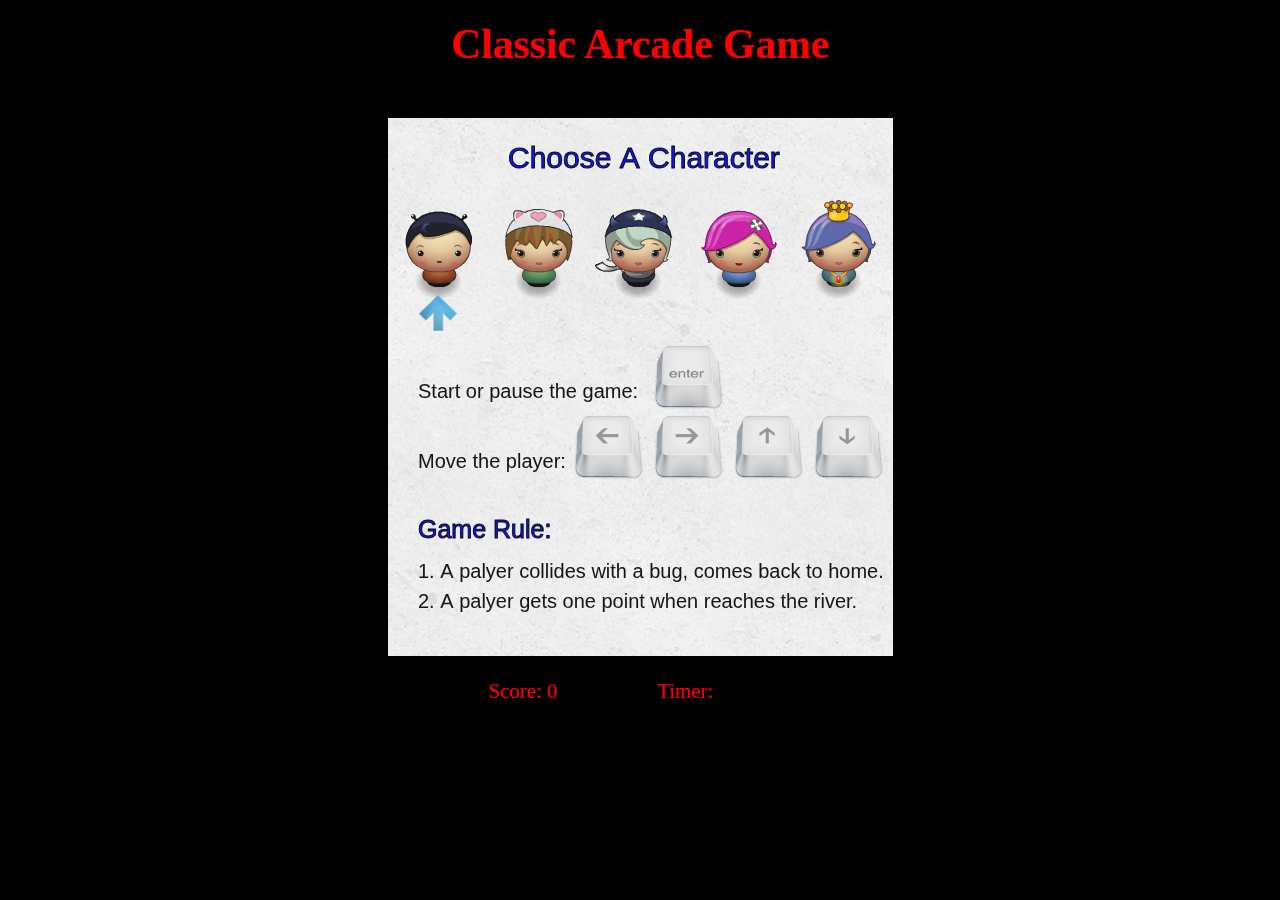
<file: index.html>
<!DOCTYPE html>
<html>
<head>
    <meta charset="UTF-8">
    <title>Effective JavaScript: Frogger</title>
    <link rel="stylesheet" href="css/style.css">
</head>
<body>
    <h1>Classic Arcade Game</h1>

    <script src="js/resources.js"></script>
    <script src="js/app.js"></script>
    <script src="js/engine.js"></script>

    <div id="timer-score">
        <div id="scoreBoard">
            <span>Score: </span><span id="score"></span>
        </div>
        <div id="timerBoard">
            <span>Timer: </span><span id="timer"></span>
        </div>
    </div>
</body>
</html>
</file>
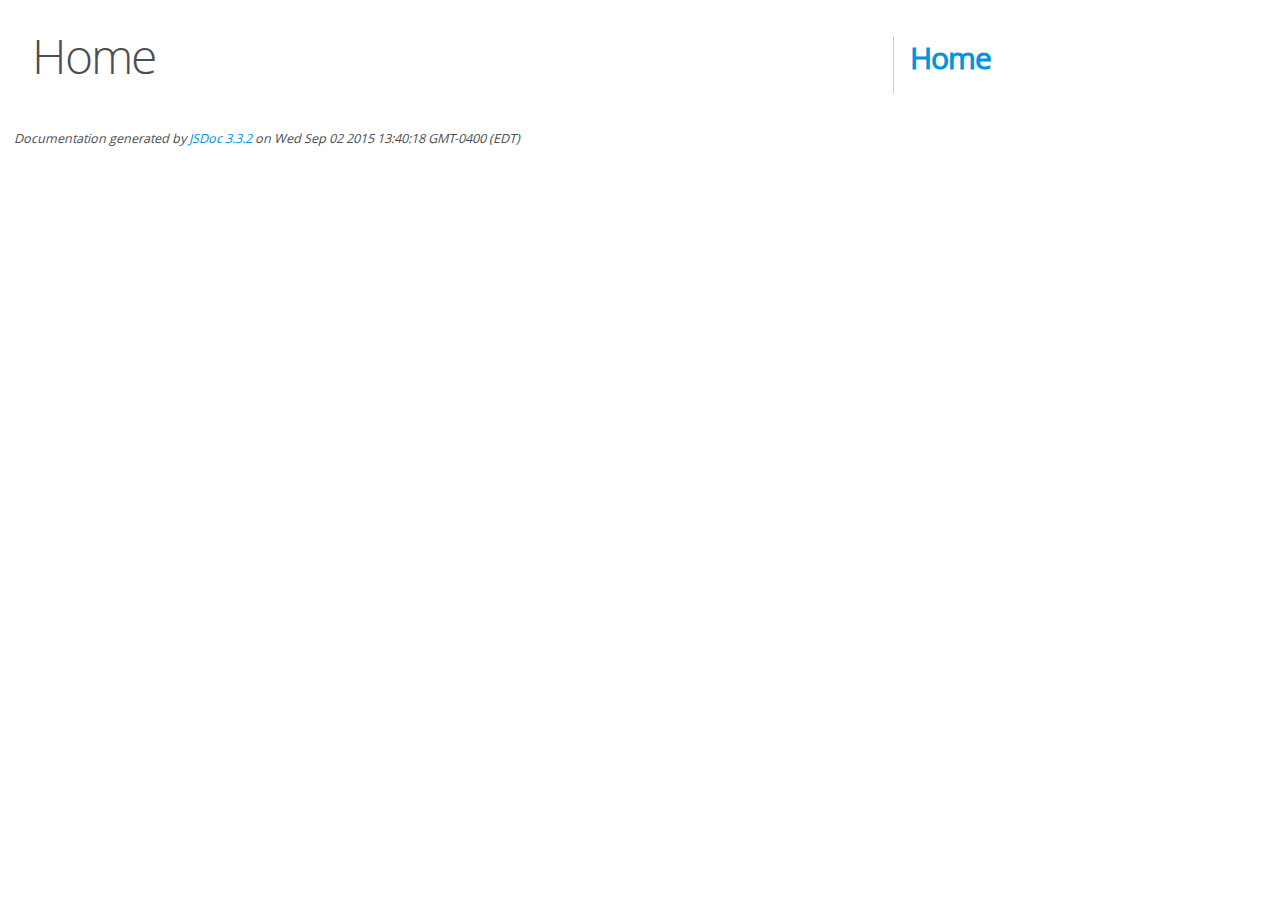
<file: JSDoc/index.html>
<!DOCTYPE html>
<html lang="en">
<head>
    <meta charset="utf-8">
    <title>JSDoc: Home</title>

    <script src="scripts/prettify/prettify.js"> </script>
    <script src="scripts/prettify/lang-css.js"> </script>
    <!--[if lt IE 9]>
      <script src="//html5shiv.googlecode.com/svn/trunk/html5.js"></script>
    <![endif]-->
    <link type="text/css" rel="stylesheet" href="styles/prettify-tomorrow.css">
    <link type="text/css" rel="stylesheet" href="styles/jsdoc-default.css">
</head>

<body>

<div id="main">

    <h1 class="page-title">Home</h1>

    



    


    <h3> </h3>










    









</div>

<nav>
    <h2><a href="index.html">Home</a></h2>
</nav>

<br class="clear">

<footer>
    Documentation generated by <a href="https://github.com/jsdoc3/jsdoc">JSDoc 3.3.2</a> on Wed Sep 02 2015 13:40:18 GMT-0400 (EDT)
</footer>

<script> prettyPrint(); </script>
<script src="scripts/linenumber.js"> </script>
</body>
</html>
</file>
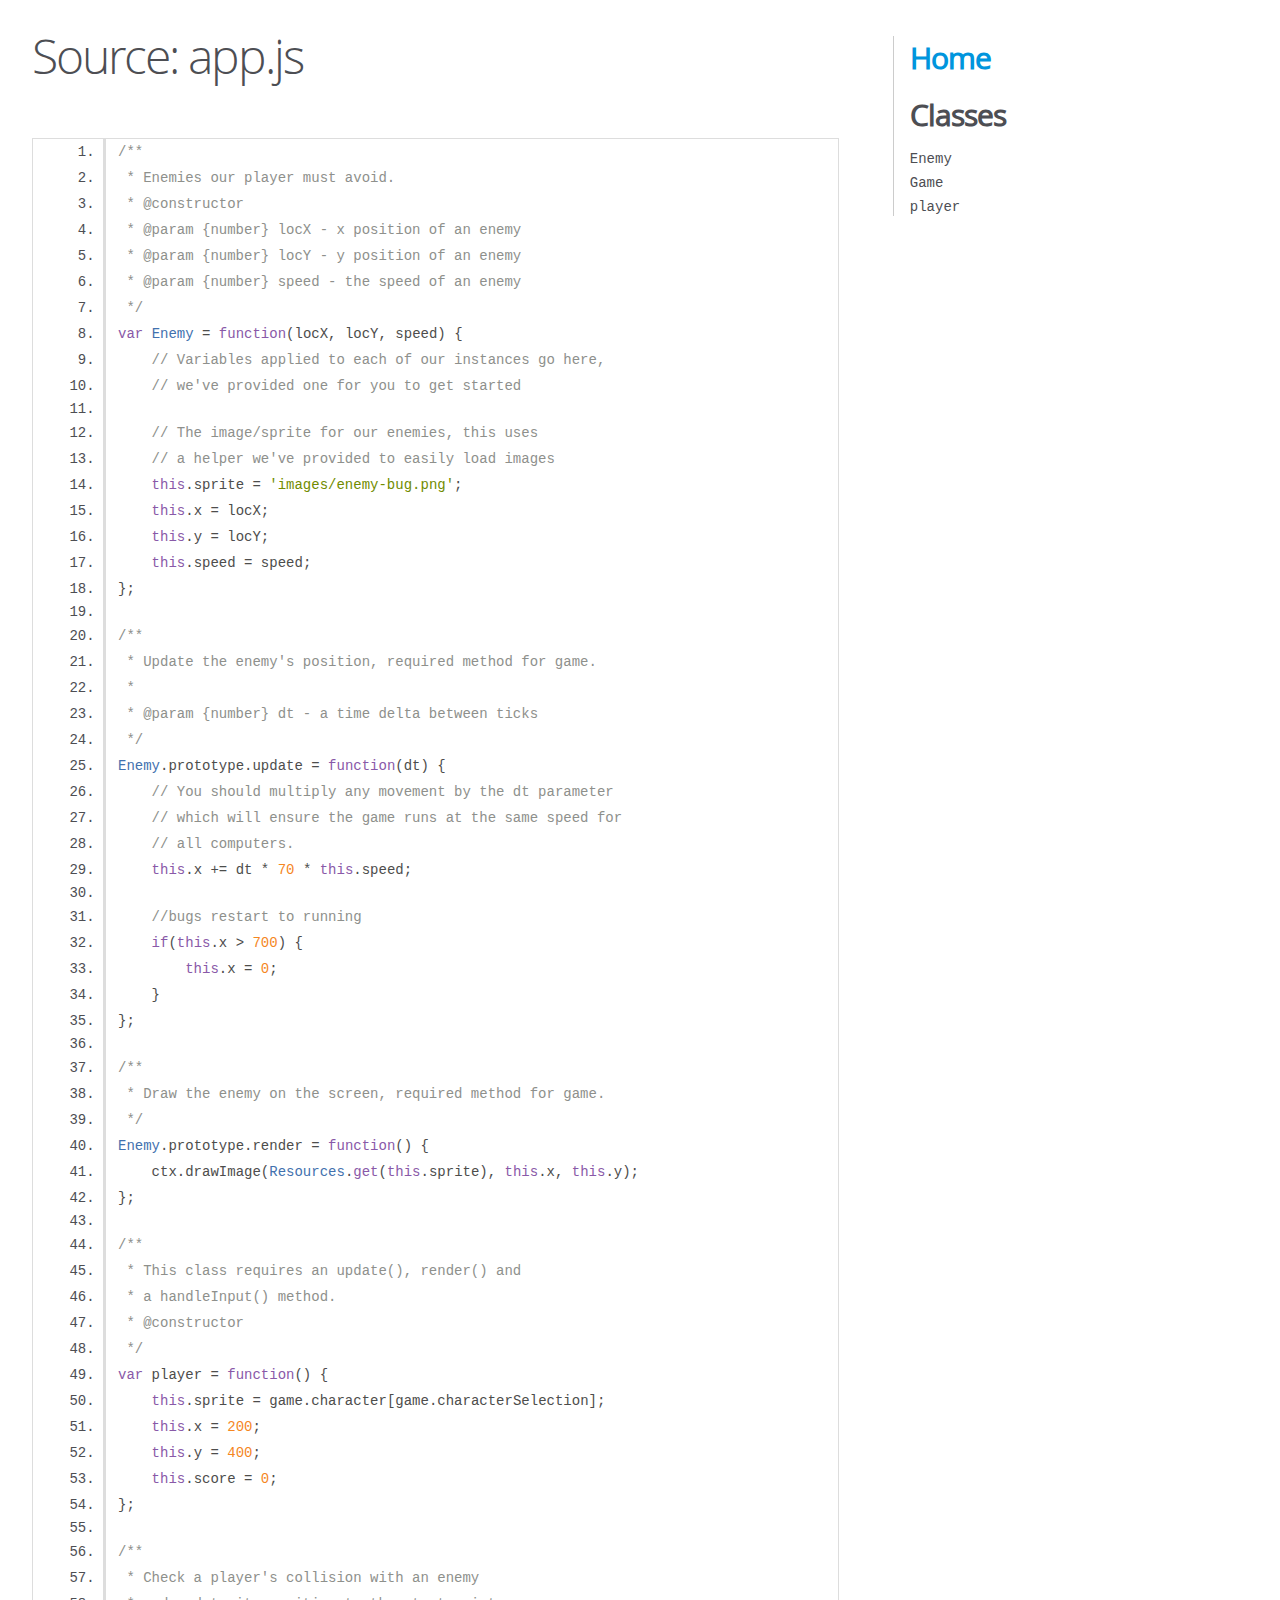
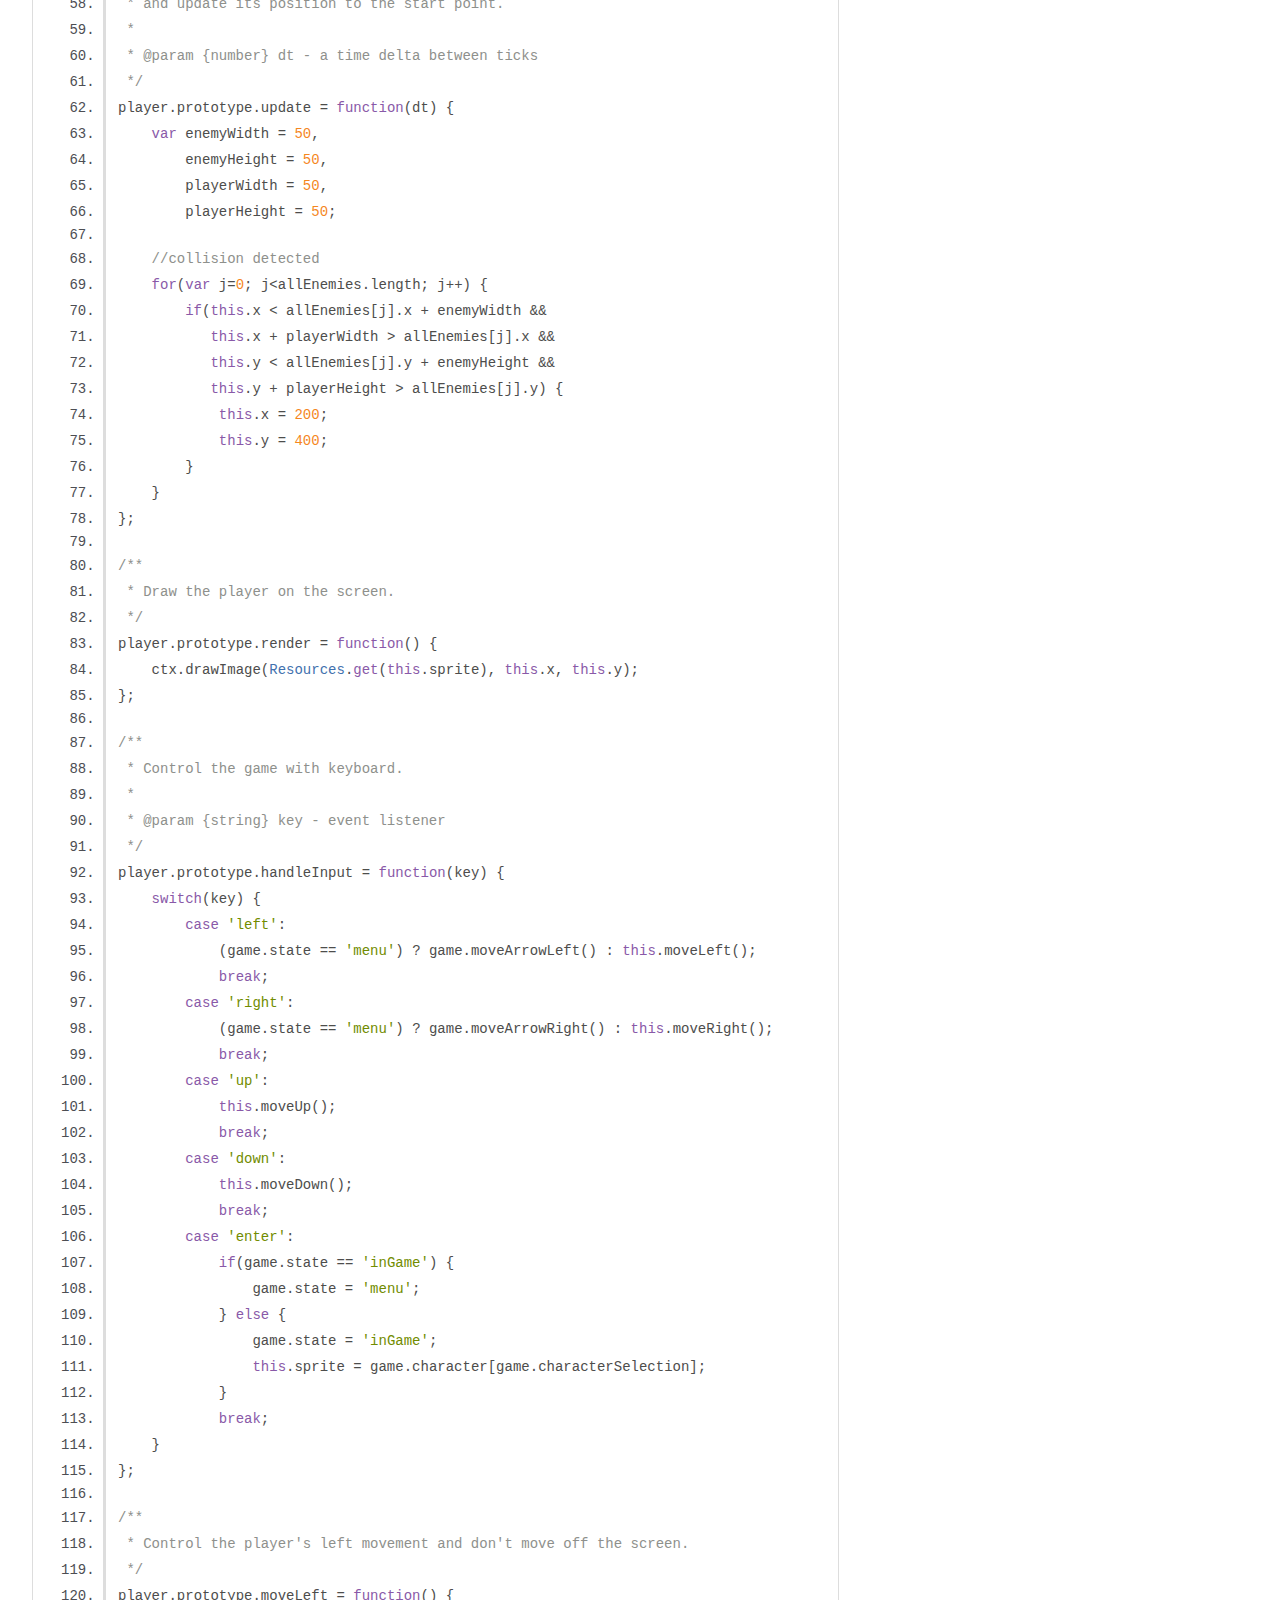
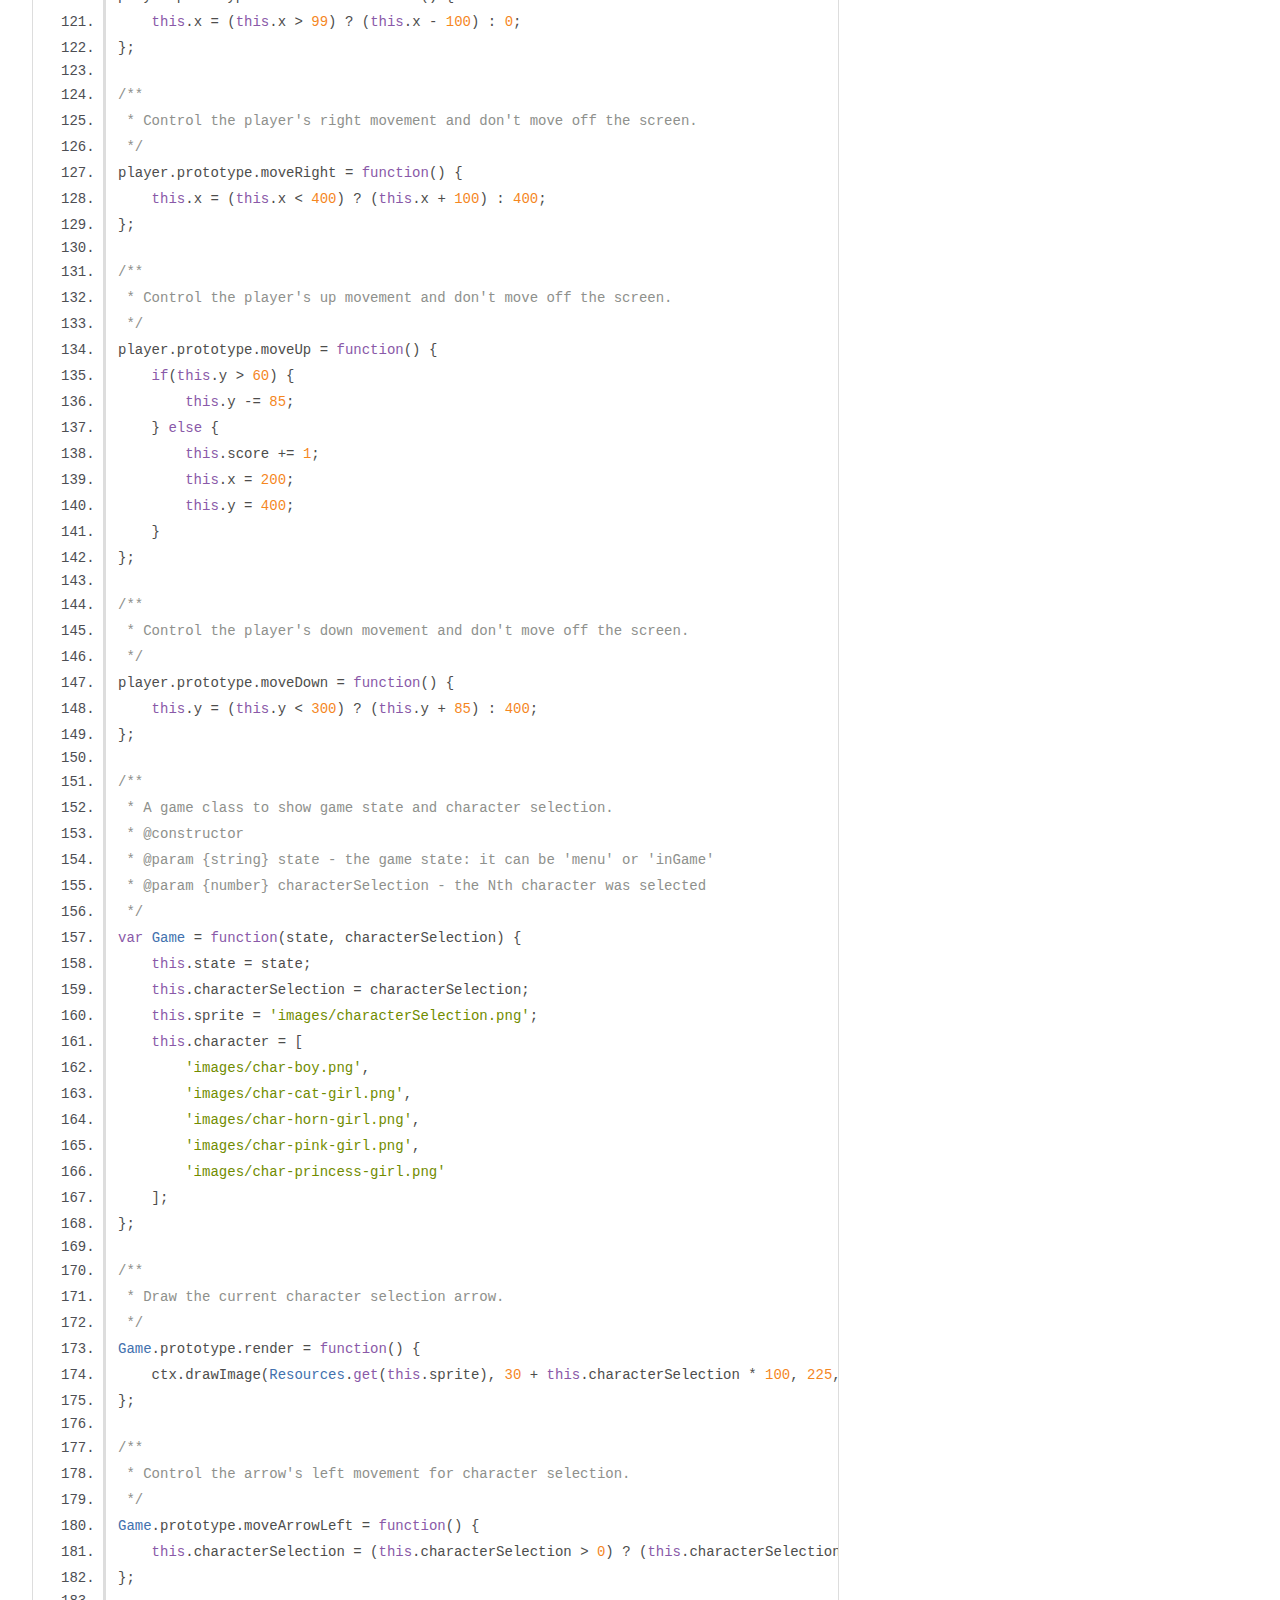
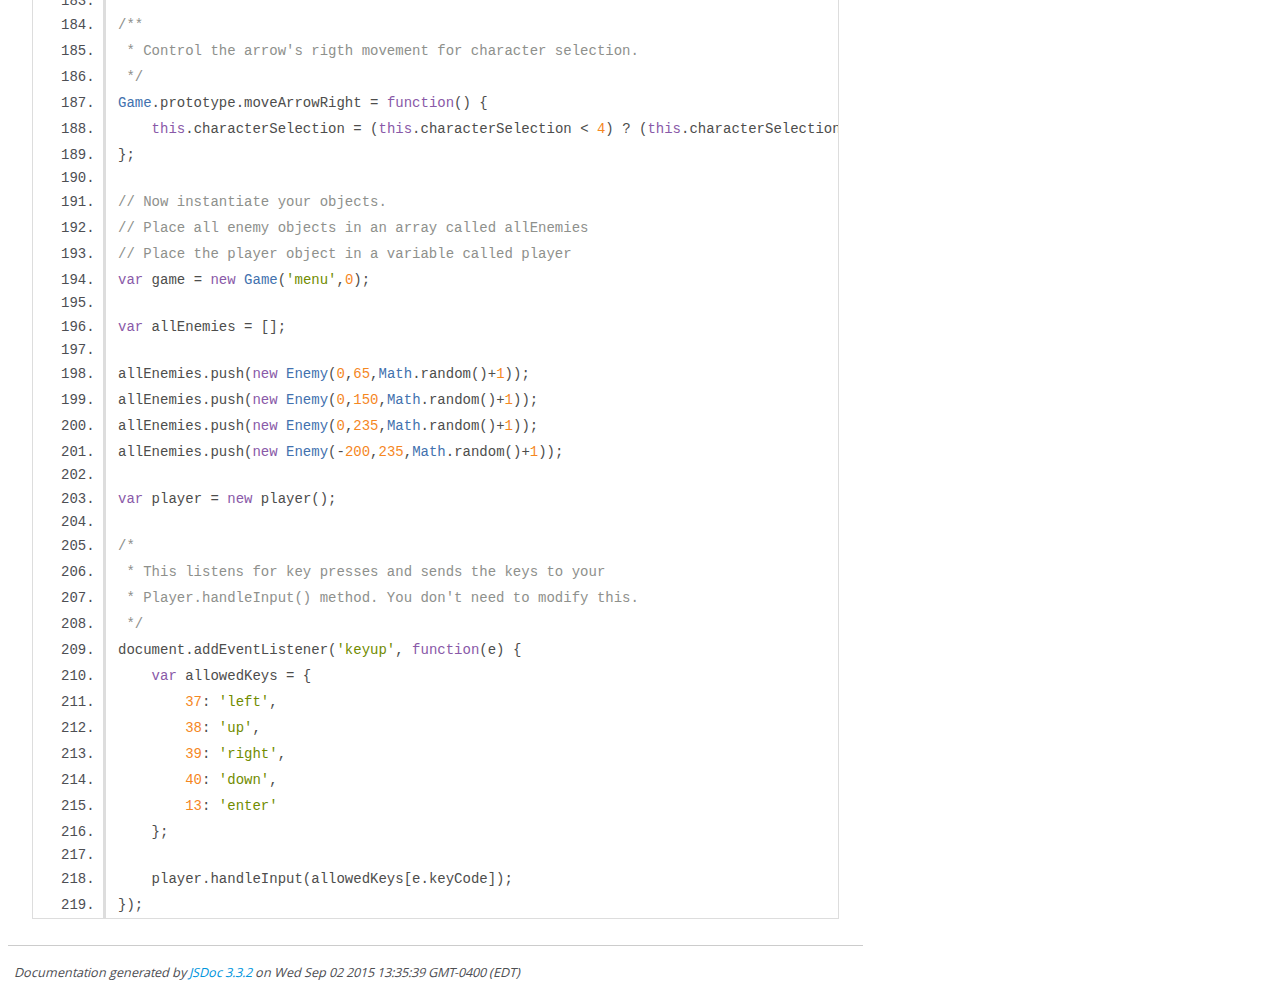
<file: JSDoc/app.js.html>
<!DOCTYPE html>
<html lang="en">
<head>
    <meta charset="utf-8">
    <title>JSDoc: Source: app.js</title>

    <script src="scripts/prettify/prettify.js"> </script>
    <script src="scripts/prettify/lang-css.js"> </script>
    <!--[if lt IE 9]>
      <script src="//html5shiv.googlecode.com/svn/trunk/html5.js"></script>
    <![endif]-->
    <link type="text/css" rel="stylesheet" href="styles/prettify-tomorrow.css">
    <link type="text/css" rel="stylesheet" href="styles/jsdoc-default.css">
</head>

<body>

<div id="main">

    <h1 class="page-title">Source: app.js</h1>

    



    
    <section>
        <article>
            <pre class="prettyprint source linenums"><code>/**
 * Enemies our player must avoid.
 * @constructor
 * @param {number} locX - x position of an enemy
 * @param {number} locY - y position of an enemy
 * @param {number} speed - the speed of an enemy
 */
var Enemy = function(locX, locY, speed) {
    // Variables applied to each of our instances go here,
    // we've provided one for you to get started

    // The image/sprite for our enemies, this uses
    // a helper we've provided to easily load images
    this.sprite = 'images/enemy-bug.png';
    this.x = locX;
    this.y = locY;
    this.speed = speed;
};

/**
 * Update the enemy's position, required method for game.
 *
 * @param {number} dt - a time delta between ticks
 */
Enemy.prototype.update = function(dt) {
    // You should multiply any movement by the dt parameter
    // which will ensure the game runs at the same speed for
    // all computers.
    this.x += dt * 70 * this.speed;

    //bugs restart to running
    if(this.x > 700) {
        this.x = 0;
    }
};

/**
 * Draw the enemy on the screen, required method for game.
 */
Enemy.prototype.render = function() {
    ctx.drawImage(Resources.get(this.sprite), this.x, this.y);
};

/**
 * This class requires an update(), render() and
 * a handleInput() method.
 * @constructor
 */
var player = function() {
    this.sprite = game.character[game.characterSelection];
    this.x = 200;
    this.y = 400;
    this.score = 0;
};

/**
 * Check a player's collision with an enemy
 * and update its position to the start point.
 *
 * @param {number} dt - a time delta between ticks
 */
player.prototype.update = function(dt) {
    var enemyWidth = 50,
        enemyHeight = 50,
        playerWidth = 50,
        playerHeight = 50;

    //collision detected
    for(var j=0; j&lt;allEnemies.length; j++) {
        if(this.x &lt; allEnemies[j].x + enemyWidth &amp;&amp;
           this.x + playerWidth > allEnemies[j].x &amp;&amp;
           this.y &lt; allEnemies[j].y + enemyHeight &amp;&amp;
           this.y + playerHeight > allEnemies[j].y) {
            this.x = 200;
            this.y = 400;
        }
    }
};

/**
 * Draw the player on the screen.
 */
player.prototype.render = function() {
    ctx.drawImage(Resources.get(this.sprite), this.x, this.y);
};

/**
 * Control the game with keyboard.
 *
 * @param {string} key - event listener
 */
player.prototype.handleInput = function(key) {
    switch(key) {
        case 'left':
            (game.state == 'menu') ? game.moveArrowLeft() : this.moveLeft();
            break;
        case 'right':
            (game.state == 'menu') ? game.moveArrowRight() : this.moveRight();
            break;
        case 'up':
            this.moveUp();
            break;
        case 'down':
            this.moveDown();
            break;
        case 'enter':
            if(game.state == 'inGame') {
                game.state = 'menu';
            } else {
                game.state = 'inGame';
                this.sprite = game.character[game.characterSelection];
            }
            break;
    }
};

/**
 * Control the player's left movement and don't move off the screen.
 */
player.prototype.moveLeft = function() {
    this.x = (this.x > 99) ? (this.x - 100) : 0;
};

/**
 * Control the player's right movement and don't move off the screen.
 */
player.prototype.moveRight = function() {
    this.x = (this.x &lt; 400) ? (this.x + 100) : 400;
};

/**
 * Control the player's up movement and don't move off the screen.
 */
player.prototype.moveUp = function() {
    if(this.y > 60) {
        this.y -= 85;
    } else {
        this.score += 1;
        this.x = 200;
        this.y = 400;
    }
};

/**
 * Control the player's down movement and don't move off the screen.
 */
player.prototype.moveDown = function() {
    this.y = (this.y &lt; 300) ? (this.y + 85) : 400;
};

/**
 * A game class to show game state and character selection.
 * @constructor
 * @param {string} state - the game state: it can be 'menu' or 'inGame'
 * @param {number} characterSelection - the Nth character was selected
 */
var Game = function(state, characterSelection) {
    this.state = state;
    this.characterSelection = characterSelection;
    this.sprite = 'images/characterSelection.png';
    this.character = [
        'images/char-boy.png',
        'images/char-cat-girl.png',
        'images/char-horn-girl.png',
        'images/char-pink-girl.png',
        'images/char-princess-girl.png'
    ];
};

/**
 * Draw the current character selection arrow.
 */
Game.prototype.render = function() {
    ctx.drawImage(Resources.get(this.sprite), 30 + this.characterSelection * 100, 225, 40, 40);
};

/**
 * Control the arrow's left movement for character selection.
 */
Game.prototype.moveArrowLeft = function() {
    this.characterSelection = (this.characterSelection > 0) ? (this.characterSelection - 1) : 4;
};

/**
 * Control the arrow's rigth movement for character selection.
 */
Game.prototype.moveArrowRight = function() {
    this.characterSelection = (this.characterSelection &lt; 4) ? (this.characterSelection + 1) : 0;
};

// Now instantiate your objects.
// Place all enemy objects in an array called allEnemies
// Place the player object in a variable called player
var game = new Game('menu',0);

var allEnemies = [];

allEnemies.push(new Enemy(0,65,Math.random()+1));
allEnemies.push(new Enemy(0,150,Math.random()+1));
allEnemies.push(new Enemy(0,235,Math.random()+1));
allEnemies.push(new Enemy(-200,235,Math.random()+1));

var player = new player();

/*
 * This listens for key presses and sends the keys to your
 * Player.handleInput() method. You don't need to modify this.
 */
document.addEventListener('keyup', function(e) {
    var allowedKeys = {
        37: 'left',
        38: 'up',
        39: 'right',
        40: 'down',
        13: 'enter'
    };

    player.handleInput(allowedKeys[e.keyCode]);
});
</code></pre>
        </article>
    </section>




</div>

<nav>
    <h2><a href="index.html">Home</a></h2><h3>Classes</h3><ul><li><a href="Enemy.html">Enemy</a></li><li><a href="Game.html">Game</a></li><li><a href="player.html">player</a></li></ul>
</nav>

<br class="clear">

<footer>
    Documentation generated by <a href="https://github.com/jsdoc3/jsdoc">JSDoc 3.3.2</a> on Wed Sep 02 2015 13:35:39 GMT-0400 (EDT)
</footer>

<script> prettyPrint(); </script>
<script src="scripts/linenumber.js"> </script>
</body>
</html>
</file>
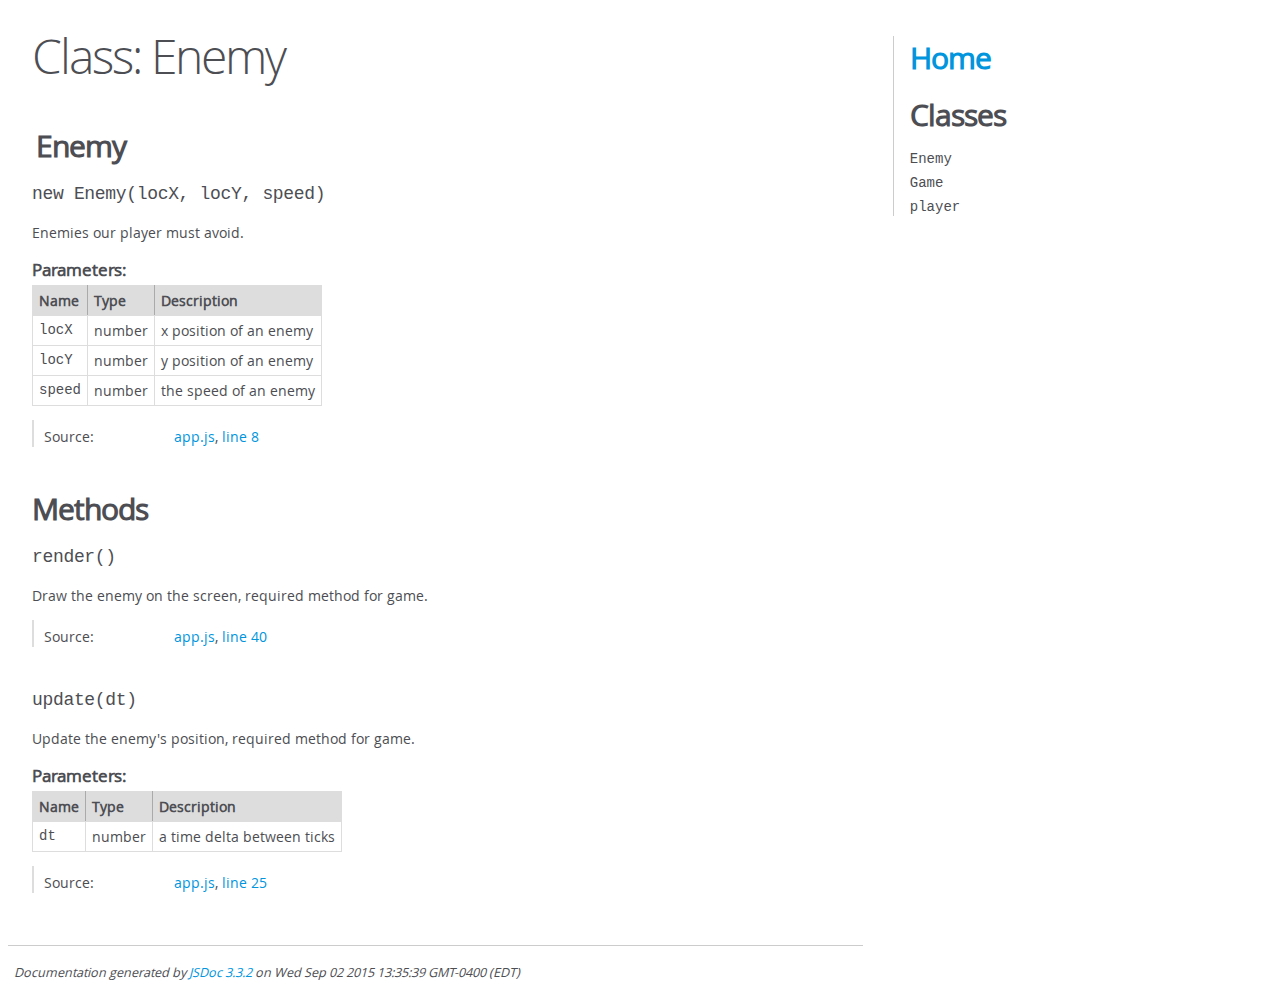
<file: JSDoc/Enemy.html>
<!DOCTYPE html>
<html lang="en">
<head>
    <meta charset="utf-8">
    <title>JSDoc: Class: Enemy</title>

    <script src="scripts/prettify/prettify.js"> </script>
    <script src="scripts/prettify/lang-css.js"> </script>
    <!--[if lt IE 9]>
      <script src="//html5shiv.googlecode.com/svn/trunk/html5.js"></script>
    <![endif]-->
    <link type="text/css" rel="stylesheet" href="styles/prettify-tomorrow.css">
    <link type="text/css" rel="stylesheet" href="styles/jsdoc-default.css">
</head>

<body>

<div id="main">

    <h1 class="page-title">Class: Enemy</h1>

    




<section>

<header>
    
        <h2>
        Enemy
        </h2>
        
    
</header>

<article>
    <div class="container-overview">
    
        

    

    <h4 class="name" id="Enemy"><span class="type-signature"></span>new Enemy<span class="signature">(locX, locY, speed)</span><span class="type-signature"></span></h4>

    



<div class="description">
    Enemies our player must avoid.
</div>









    <h5>Parameters:</h5>
    

<table class="params">
    <thead>
    <tr>
        
        <th>Name</th>
        

        <th>Type</th>

        

        

        <th class="last">Description</th>
    </tr>
    </thead>

    <tbody>
    

        <tr>
            
                <td class="name"><code>locX</code></td>
            

            <td class="type">
            
                
<span class="param-type">number</span>


            
            </td>

            

            

            <td class="description last">x position of an enemy</td>
        </tr>

    

        <tr>
            
                <td class="name"><code>locY</code></td>
            

            <td class="type">
            
                
<span class="param-type">number</span>


            
            </td>

            

            

            <td class="description last">y position of an enemy</td>
        </tr>

    

        <tr>
            
                <td class="name"><code>speed</code></td>
            

            <td class="type">
            
                
<span class="param-type">number</span>


            
            </td>

            

            

            <td class="description last">the speed of an enemy</td>
        </tr>

    
    </tbody>
</table>






<dl class="details">

    

    

    

    

    

    

    

    

    

    

    

    

    
    <dt class="tag-source">Source:</dt>
    <dd class="tag-source"><ul class="dummy"><li>
        <a href="app.js.html">app.js</a>, <a href="app.js.html#line8">line 8</a>
    </li></ul></dd>
    

    

    

    
</dl>
















    
    </div>

    

    

    

     

    

    

    
        <h3 class="subsection-title">Methods</h3>

        
            

    

    <h4 class="name" id="render"><span class="type-signature"></span>render<span class="signature">()</span><span class="type-signature"></span></h4>

    



<div class="description">
    Draw the enemy on the screen, required method for game.
</div>













<dl class="details">

    

    

    

    

    

    

    

    

    

    

    

    

    
    <dt class="tag-source">Source:</dt>
    <dd class="tag-source"><ul class="dummy"><li>
        <a href="app.js.html">app.js</a>, <a href="app.js.html#line40">line 40</a>
    </li></ul></dd>
    

    

    

    
</dl>
















        
            

    

    <h4 class="name" id="update"><span class="type-signature"></span>update<span class="signature">(dt)</span><span class="type-signature"></span></h4>

    



<div class="description">
    Update the enemy's position, required method for game.
</div>









    <h5>Parameters:</h5>
    

<table class="params">
    <thead>
    <tr>
        
        <th>Name</th>
        

        <th>Type</th>

        

        

        <th class="last">Description</th>
    </tr>
    </thead>

    <tbody>
    

        <tr>
            
                <td class="name"><code>dt</code></td>
            

            <td class="type">
            
                
<span class="param-type">number</span>


            
            </td>

            

            

            <td class="description last">a time delta between ticks</td>
        </tr>

    
    </tbody>
</table>






<dl class="details">

    

    

    

    

    

    

    

    

    

    

    

    

    
    <dt class="tag-source">Source:</dt>
    <dd class="tag-source"><ul class="dummy"><li>
        <a href="app.js.html">app.js</a>, <a href="app.js.html#line25">line 25</a>
    </li></ul></dd>
    

    

    

    
</dl>
















        
    

    

    
</article>

</section>




</div>

<nav>
    <h2><a href="index.html">Home</a></h2><h3>Classes</h3><ul><li><a href="Enemy.html">Enemy</a></li><li><a href="Game.html">Game</a></li><li><a href="player.html">player</a></li></ul>
</nav>

<br class="clear">

<footer>
    Documentation generated by <a href="https://github.com/jsdoc3/jsdoc">JSDoc 3.3.2</a> on Wed Sep 02 2015 13:35:39 GMT-0400 (EDT)
</footer>

<script> prettyPrint(); </script>
<script src="scripts/linenumber.js"> </script>
</body>
</html>
</file>
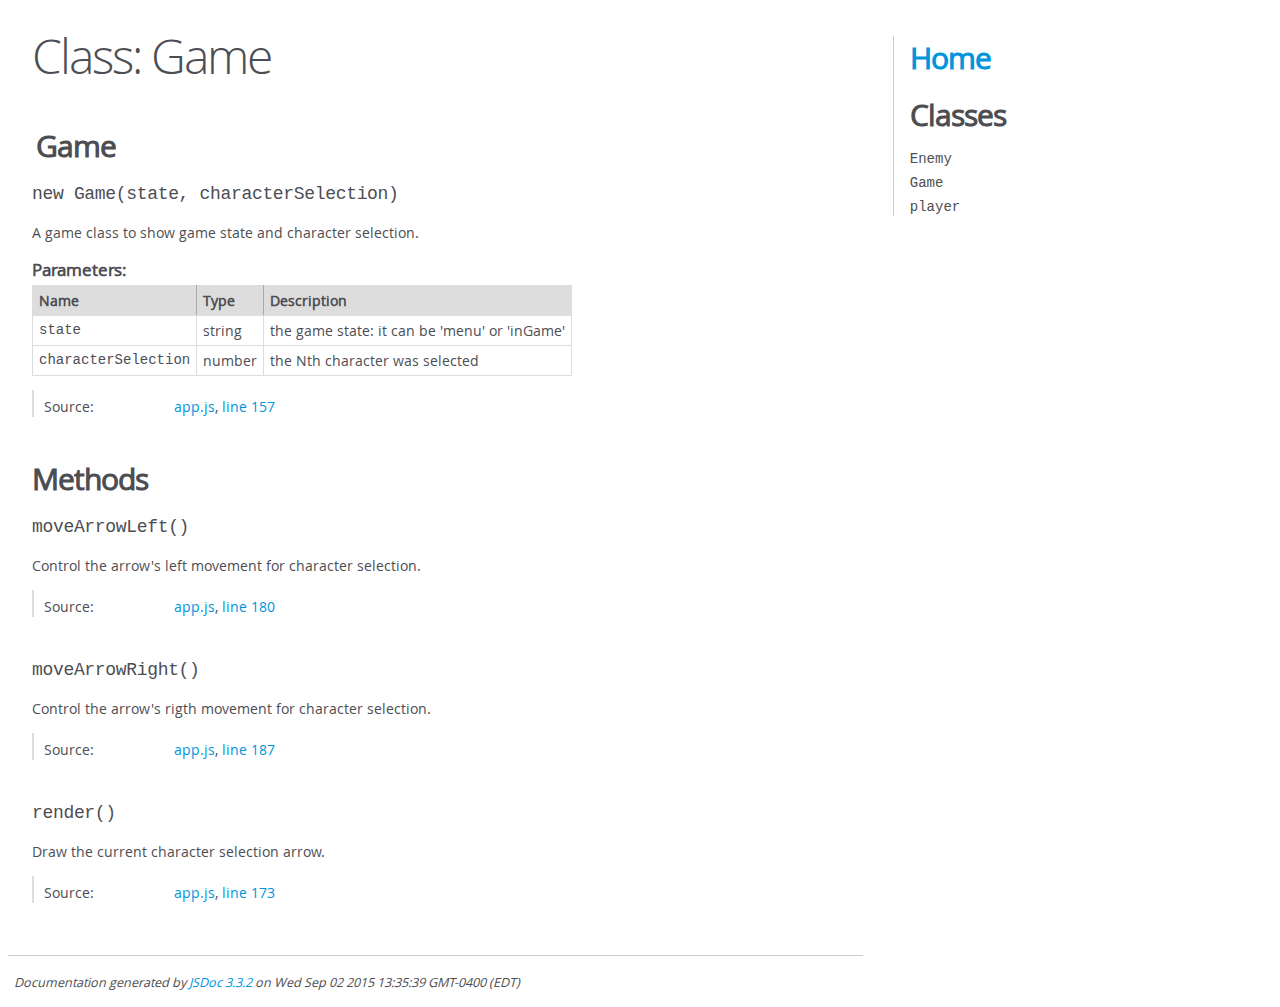
<file: JSDoc/Game.html>
<!DOCTYPE html>
<html lang="en">
<head>
    <meta charset="utf-8">
    <title>JSDoc: Class: Game</title>

    <script src="scripts/prettify/prettify.js"> </script>
    <script src="scripts/prettify/lang-css.js"> </script>
    <!--[if lt IE 9]>
      <script src="//html5shiv.googlecode.com/svn/trunk/html5.js"></script>
    <![endif]-->
    <link type="text/css" rel="stylesheet" href="styles/prettify-tomorrow.css">
    <link type="text/css" rel="stylesheet" href="styles/jsdoc-default.css">
</head>

<body>

<div id="main">

    <h1 class="page-title">Class: Game</h1>

    




<section>

<header>
    
        <h2>
        Game
        </h2>
        
    
</header>

<article>
    <div class="container-overview">
    
        

    

    <h4 class="name" id="Game"><span class="type-signature"></span>new Game<span class="signature">(state, characterSelection)</span><span class="type-signature"></span></h4>

    



<div class="description">
    A game class to show game state and character selection.
</div>









    <h5>Parameters:</h5>
    

<table class="params">
    <thead>
    <tr>
        
        <th>Name</th>
        

        <th>Type</th>

        

        

        <th class="last">Description</th>
    </tr>
    </thead>

    <tbody>
    

        <tr>
            
                <td class="name"><code>state</code></td>
            

            <td class="type">
            
                
<span class="param-type">string</span>


            
            </td>

            

            

            <td class="description last">the game state: it can be 'menu' or 'inGame'</td>
        </tr>

    

        <tr>
            
                <td class="name"><code>characterSelection</code></td>
            

            <td class="type">
            
                
<span class="param-type">number</span>


            
            </td>

            

            

            <td class="description last">the Nth character was selected</td>
        </tr>

    
    </tbody>
</table>






<dl class="details">

    

    

    

    

    

    

    

    

    

    

    

    

    
    <dt class="tag-source">Source:</dt>
    <dd class="tag-source"><ul class="dummy"><li>
        <a href="app.js.html">app.js</a>, <a href="app.js.html#line157">line 157</a>
    </li></ul></dd>
    

    

    

    
</dl>
















    
    </div>

    

    

    

     

    

    

    
        <h3 class="subsection-title">Methods</h3>

        
            

    

    <h4 class="name" id="moveArrowLeft"><span class="type-signature"></span>moveArrowLeft<span class="signature">()</span><span class="type-signature"></span></h4>

    



<div class="description">
    Control the arrow's left movement for character selection.
</div>













<dl class="details">

    

    

    

    

    

    

    

    

    

    

    

    

    
    <dt class="tag-source">Source:</dt>
    <dd class="tag-source"><ul class="dummy"><li>
        <a href="app.js.html">app.js</a>, <a href="app.js.html#line180">line 180</a>
    </li></ul></dd>
    

    

    

    
</dl>
















        
            

    

    <h4 class="name" id="moveArrowRight"><span class="type-signature"></span>moveArrowRight<span class="signature">()</span><span class="type-signature"></span></h4>

    



<div class="description">
    Control the arrow's rigth movement for character selection.
</div>













<dl class="details">

    

    

    

    

    

    

    

    

    

    

    

    

    
    <dt class="tag-source">Source:</dt>
    <dd class="tag-source"><ul class="dummy"><li>
        <a href="app.js.html">app.js</a>, <a href="app.js.html#line187">line 187</a>
    </li></ul></dd>
    

    

    

    
</dl>
















        
            

    

    <h4 class="name" id="render"><span class="type-signature"></span>render<span class="signature">()</span><span class="type-signature"></span></h4>

    



<div class="description">
    Draw the current character selection arrow.
</div>













<dl class="details">

    

    

    

    

    

    

    

    

    

    

    

    

    
    <dt class="tag-source">Source:</dt>
    <dd class="tag-source"><ul class="dummy"><li>
        <a href="app.js.html">app.js</a>, <a href="app.js.html#line173">line 173</a>
    </li></ul></dd>
    

    

    

    
</dl>
















        
    

    

    
</article>

</section>




</div>

<nav>
    <h2><a href="index.html">Home</a></h2><h3>Classes</h3><ul><li><a href="Enemy.html">Enemy</a></li><li><a href="Game.html">Game</a></li><li><a href="player.html">player</a></li></ul>
</nav>

<br class="clear">

<footer>
    Documentation generated by <a href="https://github.com/jsdoc3/jsdoc">JSDoc 3.3.2</a> on Wed Sep 02 2015 13:35:39 GMT-0400 (EDT)
</footer>

<script> prettyPrint(); </script>
<script src="scripts/linenumber.js"> </script>
</body>
</html>
</file>
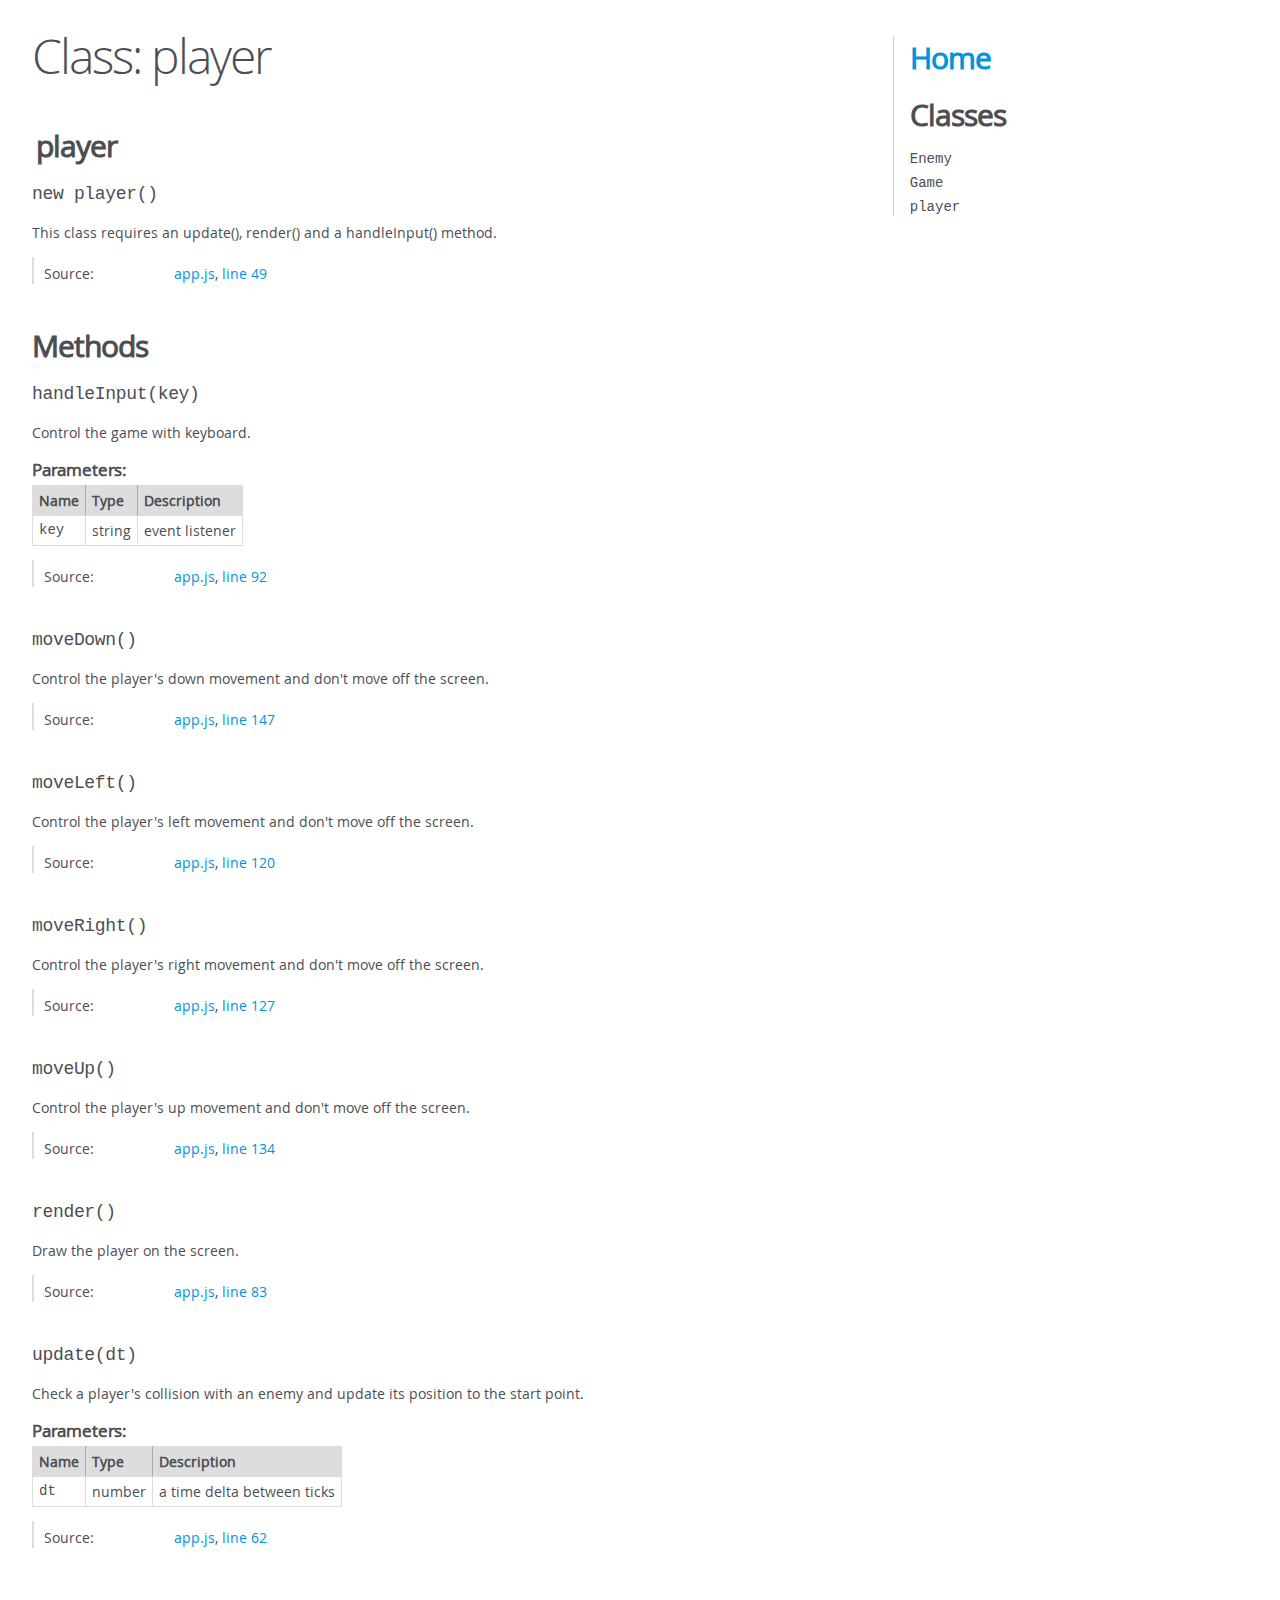
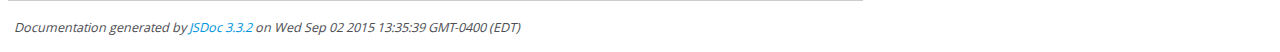
<file: JSDoc/player.html>
<!DOCTYPE html>
<html lang="en">
<head>
    <meta charset="utf-8">
    <title>JSDoc: Class: player</title>

    <script src="scripts/prettify/prettify.js"> </script>
    <script src="scripts/prettify/lang-css.js"> </script>
    <!--[if lt IE 9]>
      <script src="//html5shiv.googlecode.com/svn/trunk/html5.js"></script>
    <![endif]-->
    <link type="text/css" rel="stylesheet" href="styles/prettify-tomorrow.css">
    <link type="text/css" rel="stylesheet" href="styles/jsdoc-default.css">
</head>

<body>

<div id="main">

    <h1 class="page-title">Class: player</h1>

    




<section>

<header>
    
        <h2>
        player
        </h2>
        
    
</header>

<article>
    <div class="container-overview">
    
        

    

    <h4 class="name" id="player"><span class="type-signature"></span>new player<span class="signature">()</span><span class="type-signature"></span></h4>

    



<div class="description">
    This class requires an update(), render() anda handleInput() method.
</div>













<dl class="details">

    

    

    

    

    

    

    

    

    

    

    

    

    
    <dt class="tag-source">Source:</dt>
    <dd class="tag-source"><ul class="dummy"><li>
        <a href="app.js.html">app.js</a>, <a href="app.js.html#line49">line 49</a>
    </li></ul></dd>
    

    

    

    
</dl>
















    
    </div>

    

    

    

     

    

    

    
        <h3 class="subsection-title">Methods</h3>

        
            

    

    <h4 class="name" id="handleInput"><span class="type-signature"></span>handleInput<span class="signature">(key)</span><span class="type-signature"></span></h4>

    



<div class="description">
    Control the game with keyboard.
</div>









    <h5>Parameters:</h5>
    

<table class="params">
    <thead>
    <tr>
        
        <th>Name</th>
        

        <th>Type</th>

        

        

        <th class="last">Description</th>
    </tr>
    </thead>

    <tbody>
    

        <tr>
            
                <td class="name"><code>key</code></td>
            

            <td class="type">
            
                
<span class="param-type">string</span>


            
            </td>

            

            

            <td class="description last">event listener</td>
        </tr>

    
    </tbody>
</table>






<dl class="details">

    

    

    

    

    

    

    

    

    

    

    

    

    
    <dt class="tag-source">Source:</dt>
    <dd class="tag-source"><ul class="dummy"><li>
        <a href="app.js.html">app.js</a>, <a href="app.js.html#line92">line 92</a>
    </li></ul></dd>
    

    

    

    
</dl>
















        
            

    

    <h4 class="name" id="moveDown"><span class="type-signature"></span>moveDown<span class="signature">()</span><span class="type-signature"></span></h4>

    



<div class="description">
    Control the player's down movement and don't move off the screen.
</div>













<dl class="details">

    

    

    

    

    

    

    

    

    

    

    

    

    
    <dt class="tag-source">Source:</dt>
    <dd class="tag-source"><ul class="dummy"><li>
        <a href="app.js.html">app.js</a>, <a href="app.js.html#line147">line 147</a>
    </li></ul></dd>
    

    

    

    
</dl>
















        
            

    

    <h4 class="name" id="moveLeft"><span class="type-signature"></span>moveLeft<span class="signature">()</span><span class="type-signature"></span></h4>

    



<div class="description">
    Control the player's left movement and don't move off the screen.
</div>













<dl class="details">

    

    

    

    

    

    

    

    

    

    

    

    

    
    <dt class="tag-source">Source:</dt>
    <dd class="tag-source"><ul class="dummy"><li>
        <a href="app.js.html">app.js</a>, <a href="app.js.html#line120">line 120</a>
    </li></ul></dd>
    

    

    

    
</dl>
















        
            

    

    <h4 class="name" id="moveRight"><span class="type-signature"></span>moveRight<span class="signature">()</span><span class="type-signature"></span></h4>

    



<div class="description">
    Control the player's right movement and don't move off the screen.
</div>













<dl class="details">

    

    

    

    

    

    

    

    

    

    

    

    

    
    <dt class="tag-source">Source:</dt>
    <dd class="tag-source"><ul class="dummy"><li>
        <a href="app.js.html">app.js</a>, <a href="app.js.html#line127">line 127</a>
    </li></ul></dd>
    

    

    

    
</dl>
















        
            

    

    <h4 class="name" id="moveUp"><span class="type-signature"></span>moveUp<span class="signature">()</span><span class="type-signature"></span></h4>

    



<div class="description">
    Control the player's up movement and don't move off the screen.
</div>













<dl class="details">

    

    

    

    

    

    

    

    

    

    

    

    

    
    <dt class="tag-source">Source:</dt>
    <dd class="tag-source"><ul class="dummy"><li>
        <a href="app.js.html">app.js</a>, <a href="app.js.html#line134">line 134</a>
    </li></ul></dd>
    

    

    

    
</dl>
















        
            

    

    <h4 class="name" id="render"><span class="type-signature"></span>render<span class="signature">()</span><span class="type-signature"></span></h4>

    



<div class="description">
    Draw the player on the screen.
</div>













<dl class="details">

    

    

    

    

    

    

    

    

    

    

    

    

    
    <dt class="tag-source">Source:</dt>
    <dd class="tag-source"><ul class="dummy"><li>
        <a href="app.js.html">app.js</a>, <a href="app.js.html#line83">line 83</a>
    </li></ul></dd>
    

    

    

    
</dl>
















        
            

    

    <h4 class="name" id="update"><span class="type-signature"></span>update<span class="signature">(dt)</span><span class="type-signature"></span></h4>

    



<div class="description">
    Check a player's collision with an enemyand update its position to the start point.
</div>









    <h5>Parameters:</h5>
    

<table class="params">
    <thead>
    <tr>
        
        <th>Name</th>
        

        <th>Type</th>

        

        

        <th class="last">Description</th>
    </tr>
    </thead>

    <tbody>
    

        <tr>
            
                <td class="name"><code>dt</code></td>
            

            <td class="type">
            
                
<span class="param-type">number</span>


            
            </td>

            

            

            <td class="description last">a time delta between ticks</td>
        </tr>

    
    </tbody>
</table>






<dl class="details">

    

    

    

    

    

    

    

    

    

    

    

    

    
    <dt class="tag-source">Source:</dt>
    <dd class="tag-source"><ul class="dummy"><li>
        <a href="app.js.html">app.js</a>, <a href="app.js.html#line62">line 62</a>
    </li></ul></dd>
    

    

    

    
</dl>
















        
    

    

    
</article>

</section>




</div>

<nav>
    <h2><a href="index.html">Home</a></h2><h3>Classes</h3><ul><li><a href="Enemy.html">Enemy</a></li><li><a href="Game.html">Game</a></li><li><a href="player.html">player</a></li></ul>
</nav>

<br class="clear">

<footer>
    Documentation generated by <a href="https://github.com/jsdoc3/jsdoc">JSDoc 3.3.2</a> on Wed Sep 02 2015 13:35:39 GMT-0400 (EDT)
</footer>

<script> prettyPrint(); </script>
<script src="scripts/linenumber.js"> </script>
</body>
</html>
</file>
<file: css/style.css>
body {
    text-align: center;
    background: black;
    font-size: 1.3em;
    color: red;
}

h1 {
	margin: 20px 0 0 0;
}

#timer-score {
	display: flex;
	margin: 0 auto 0 38%;
}

#timerBoard {
	margin-left: 100px;
}
</file>
<file: JSDoc/styles/prettify-tomorrow.css>
/* Tomorrow Theme */
/* Original theme - https://github.com/chriskempson/tomorrow-theme */
/* Pretty printing styles. Used with prettify.js. */
/* SPAN elements with the classes below are added by prettyprint. */
/* plain text */
.pln {
  color: #4d4d4c; }

@media screen {
  /* string content */
  .str {
    color: #718c00; }

  /* a keyword */
  .kwd {
    color: #8959a8; }

  /* a comment */
  .com {
    color: #8e908c; }

  /* a type name */
  .typ {
    color: #4271ae; }

  /* a literal value */
  .lit {
    color: #f5871f; }

  /* punctuation */
  .pun {
    color: #4d4d4c; }

  /* lisp open bracket */
  .opn {
    color: #4d4d4c; }

  /* lisp close bracket */
  .clo {
    color: #4d4d4c; }

  /* a markup tag name */
  .tag {
    color: #c82829; }

  /* a markup attribute name */
  .atn {
    color: #f5871f; }

  /* a markup attribute value */
  .atv {
    color: #3e999f; }

  /* a declaration */
  .dec {
    color: #f5871f; }

  /* a variable name */
  .var {
    color: #c82829; }

  /* a function name */
  .fun {
    color: #4271ae; } }
/* Use higher contrast and text-weight for printable form. */
@media print, projection {
  .str {
    color: #060; }

  .kwd {
    color: #006;
    font-weight: bold; }

  .com {
    color: #600;
    font-style: italic; }

  .typ {
    color: #404;
    font-weight: bold; }

  .lit {
    color: #044; }

  .pun, .opn, .clo {
    color: #440; }

  .tag {
    color: #006;
    font-weight: bold; }

  .atn {
    color: #404; }

  .atv {
    color: #060; } }
/* Style */
/*
pre.prettyprint {
  background: white;
  font-family: Consolas, Monaco, 'Andale Mono', monospace;
  font-size: 12px;
  line-height: 1.5;
  border: 1px solid #ccc;
  padding: 10px; }
*/

/* Specify class=linenums on a pre to get line numbering */
ol.linenums {
  margin-top: 0;
  margin-bottom: 0; }

/* IE indents via margin-left */
li.L0,
li.L1,
li.L2,
li.L3,
li.L4,
li.L5,
li.L6,
li.L7,
li.L8,
li.L9 {
  /* */ }

/* Alternate shading for lines */
li.L1,
li.L3,
li.L5,
li.L7,
li.L9 {
  /* */ }
</file>
<file: JSDoc/styles/jsdoc-default.css>
@font-face {
    font-family: 'Open Sans';
    font-weight: normal;
    font-style: normal;
    src: url('../fonts/OpenSans-Regular-webfont.eot');
    src:
        local('Open Sans'),
        local('OpenSans'),
        url('../fonts/OpenSans-Regular-webfont.eot?#iefix') format('embedded-opentype'),
        url('../fonts/OpenSans-Regular-webfont.woff') format('woff'),
        url('../fonts/OpenSans-Regular-webfont.svg#open_sansregular') format('svg');
}

@font-face {
    font-family: 'Open Sans Light';
    font-weight: normal;
    font-style: normal;
    src: url('../fonts/OpenSans-Light-webfont.eot');
    src:
        local('Open Sans Light'),
        local('OpenSans Light'),
        url('../fonts/OpenSans-Light-webfont.eot?#iefix') format('embedded-opentype'),
        url('../fonts/OpenSans-Light-webfont.woff') format('woff'),
        url('../fonts/OpenSans-Light-webfont.svg#open_sanslight') format('svg');
}

html
{
    overflow: auto;
    background-color: #fff;
    font-size: 14px;
}

body
{
    font-family: 'Open Sans', sans-serif;
    line-height: 1.5;
    color: #4d4e53;
    background-color: white;
}

a, a:visited, a:active {
    color: #0095dd;
    text-decoration: none;
}

a:hover {
    text-decoration: underline;
}

header
{
    display: block;
    padding: 0px 4px;
}

tt, code, kbd, samp {
    font-family: Consolas, Monaco, 'Andale Mono', monospace;
}

.class-description {
    font-size: 130%;
    line-height: 140%;
    margin-bottom: 1em;
    margin-top: 1em;
}

.class-description:empty {
    margin: 0;
}

#main {
    float: left;
    width: 70%;
}

article dl {
    margin-bottom: 40px;
}

section
{
    display: block;
    background-color: #fff;
    padding: 12px 24px;
    border-bottom: 1px solid #ccc;
    margin-right: 30px;
}

.variation {
    display: none;
}

.signature-attributes {
    font-size: 60%;
    color: #aaa;
    font-style: italic;
    font-weight: lighter;
}

nav
{
    display: block;
    float: right;
    margin-top: 28px;
    width: 30%;
    box-sizing: border-box;
    border-left: 1px solid #ccc;
    padding-left: 16px;
}

nav ul {
    font-family: 'Lucida Grande', 'Lucida Sans Unicode', arial, sans-serif;
    font-size: 100%;
    line-height: 17px;
    padding: 0;
    margin: 0;
    list-style-type: none;
}

nav ul a, nav ul a:visited, nav ul a:active {
    font-family: Consolas, Monaco, 'Andale Mono', monospace;
    line-height: 18px;
    color: #4D4E53;
}

nav h3 {
    margin-top: 12px;
}

nav li {
    margin-top: 6px;
}

footer {
    display: block;
    padding: 6px;
    margin-top: 12px;
    font-style: italic;
    font-size: 90%;
}

h1, h2, h3, h4 {
    font-weight: 200;
    margin: 0;
}

h1
{
    font-family: 'Open Sans Light', sans-serif;
    font-size: 48px;
    letter-spacing: -2px;
    margin: 12px 24px 20px;
}

h2, h3
{
    font-size: 30px;
    font-weight: 700;
    letter-spacing: -1px;
    margin-bottom: 12px;
}

h4
{
    font-size: 18px;
    letter-spacing: -0.33px;
    margin-bottom: 12px;
    color: #4d4e53;
}

h5, .container-overview .subsection-title
{
    font-size: 120%;
    font-weight: bold;
    letter-spacing: -0.01em;
    margin: 8px 0 3px 0;
}

h6
{
    font-size: 100%;
    letter-spacing: -0.01em;
    margin: 6px 0 3px 0;
    font-style: italic;
}

.ancestors { color: #999; }
.ancestors a
{
    color: #999 !important;
    text-decoration: none;
}

.clear
{
    clear: both;
}

.important
{
    font-weight: bold;
    color: #950B02;
}

.yes-def {
    text-indent: -1000px;
}

.type-signature {
    color: #aaa;
}

.name, .signature {
    font-family: Consolas, Monaco, 'Andale Mono', monospace;
}

.details { margin-top: 14px; border-left: 2px solid #DDD; }
.details dt { width: 120px; float: left; padding-left: 10px;  padding-top: 6px; }
.details dd { margin-left: 70px; }
.details ul { margin: 0; }
.details ul { list-style-type: none; }
.details li { margin-left: 30px; padding-top: 6px; }
.details pre.prettyprint { margin: 0 }
.details .object-value { padding-top: 0; }

.description {
    margin-bottom: 1em;
    margin-top: 1em;
}

.code-caption
{
    font-style: italic;
    font-size: 107%;
    margin: 0;
}

.prettyprint
{
    border: 1px solid #ddd;
    width: 80%;
    overflow: auto;
}

.prettyprint.source {
    width: inherit;
}

.prettyprint code
{
    font-size: 100%;
    line-height: 18px;
    display: block;
    padding: 4px 12px;
    margin: 0;
    background-color: #fff;
    color: #4D4E53;
}

.prettyprint code span.line
{
  display: inline-block;
}

.prettyprint.linenums
{
  padding-left: 70px;
  -webkit-user-select: none;
  -moz-user-select: none;
  -ms-user-select: none;
  user-select: none;
}

.prettyprint.linenums ol
{
  padding-left: 0;
}

.prettyprint.linenums li
{
  border-left: 3px #ddd solid;
}

.prettyprint.linenums li.selected,
.prettyprint.linenums li.selected *
{
  background-color: lightyellow;
}

.prettyprint.linenums li *
{
  -webkit-user-select: text;
  -moz-user-select: text;
  -ms-user-select: text;
  user-select: text;
}

.params, .props
{
    border-spacing: 0;
    border: 0;
    border-collapse: collapse;
}

.params .name, .props .name, .name code {
    color: #4D4E53;
    font-family: Consolas, Monaco, 'Andale Mono', monospace;
    font-size: 100%;
}

.params td, .params th, .props td, .props th
{
    border: 1px solid #ddd;
    margin: 0px;
    text-align: left;
    vertical-align: top;
    padding: 4px 6px;
    display: table-cell;
}

.params thead tr, .props thead tr
{
    background-color: #ddd;
    font-weight: bold;
}

.params .params thead tr, .props .props thead tr
{
    background-color: #fff;
    font-weight: bold;
}

.params th, .props th { border-right: 1px solid #aaa; }
.params thead .last, .props thead .last { border-right: 1px solid #ddd; }

.params td.description > p:first-child,
.props td.description > p:first-child
{
    margin-top: 0;
    padding-top: 0;
}

.params td.description > p:last-child,
.props td.description > p:last-child
{
    margin-bottom: 0;
    padding-bottom: 0;
}

.disabled {
    color: #454545;
}
</file>
